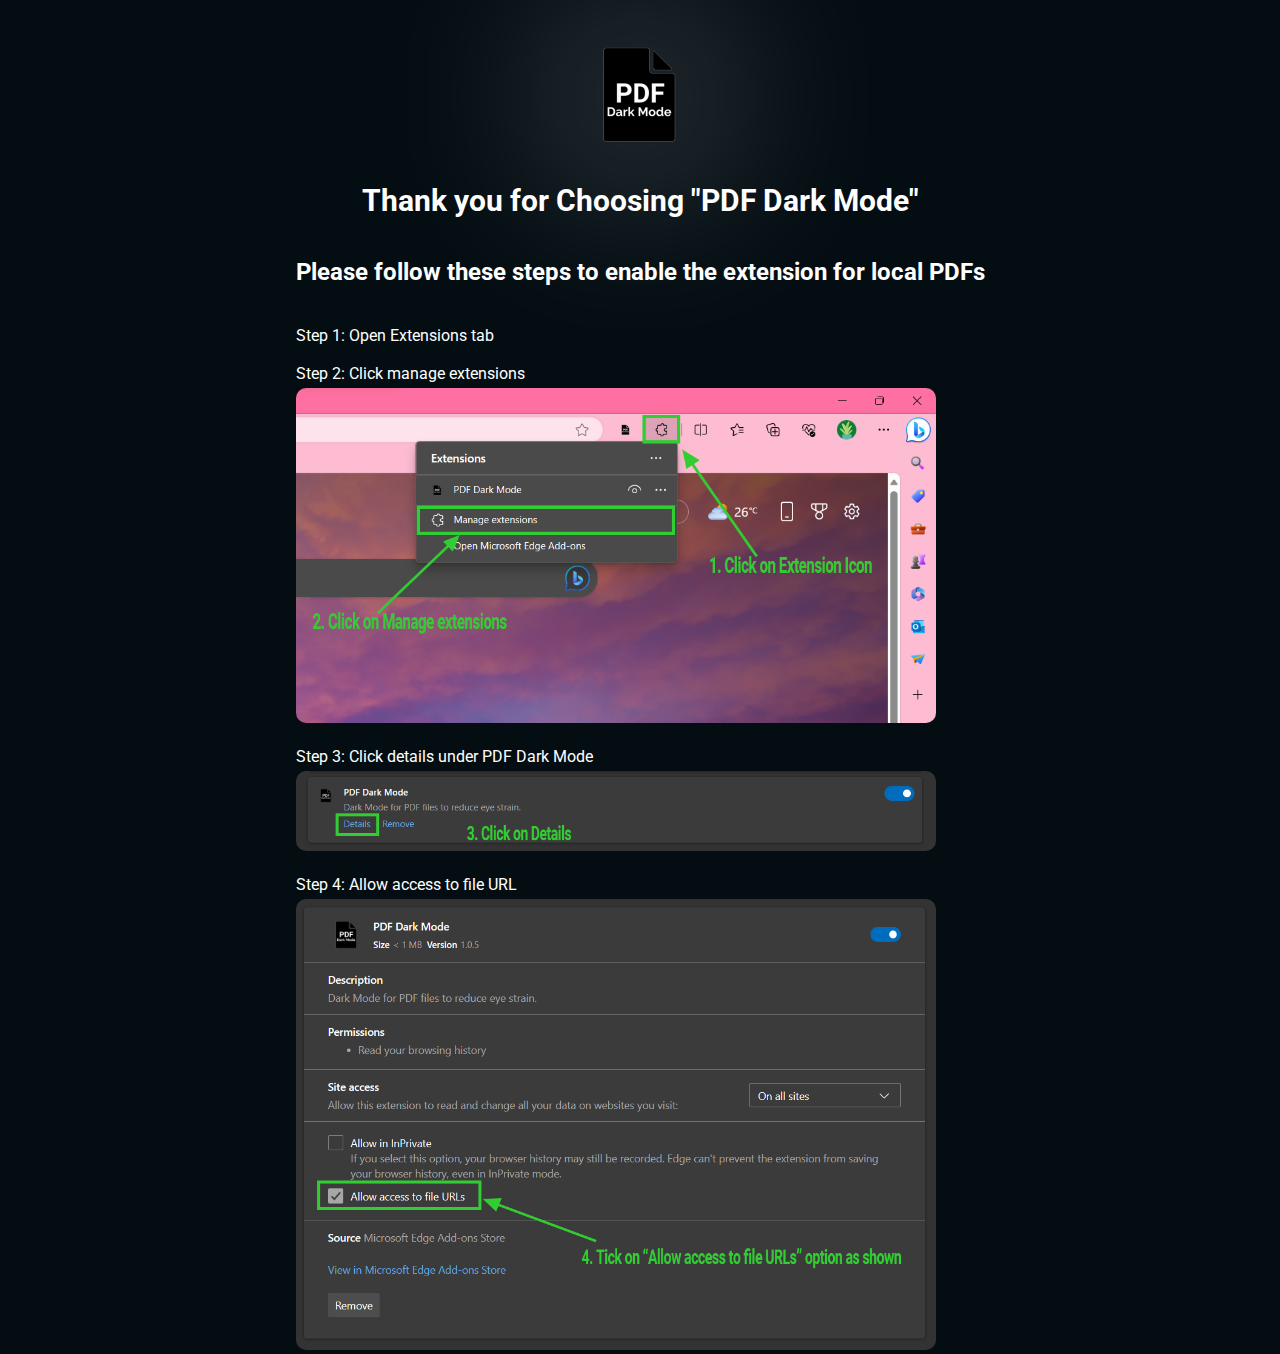
<file: instruction/index.html>
<!DOCTYPE html>
<html lang="en">
  <head>
    <meta charset="UTF-8" />
    <meta name="viewport" content="width=device-width, initial-scale=1.0" />
    <title>PDF Dark Mode</title>
    <link
      rel="shortcut icon"
      href="../images/PDM 128x128.png"
      type="image/x-icon"
    />
    <link rel="stylesheet" href="style.css" />
  </head>

  <body>
    <div class="container">
      <h1 class="heading">
        Thank you for Choosing "PDF Dark Mode"
        <img
          id="logo"
          src="../images/PDM 128x128.png"
          alt="PDF dark mode logo"
        />
      </h1>
      <div class="instruction">
        <h2>Please follow these steps to enable the extension for local PDFs</h2>
        <ul>
          <li>
            <div>
              Step 1: Open Extensions tab<br /><br />
              Step 2: Click manage extensions
            </div>
            <img src="screenshots/1.png" alt="Step 1" />
          </li>
          <li>
            <div>Step 3: Click details under PDF Dark Mode</div>
            <img src="screenshots/2.png" alt="Step 2" />
          </li>
          <li>
            <div>Step 4: Allow access to file URL</div>
            <img src="screenshots/3.png" alt="Step 3" />
          </li>
        </ul>
      </div>
    </div>
  </body>
</html>
</file>
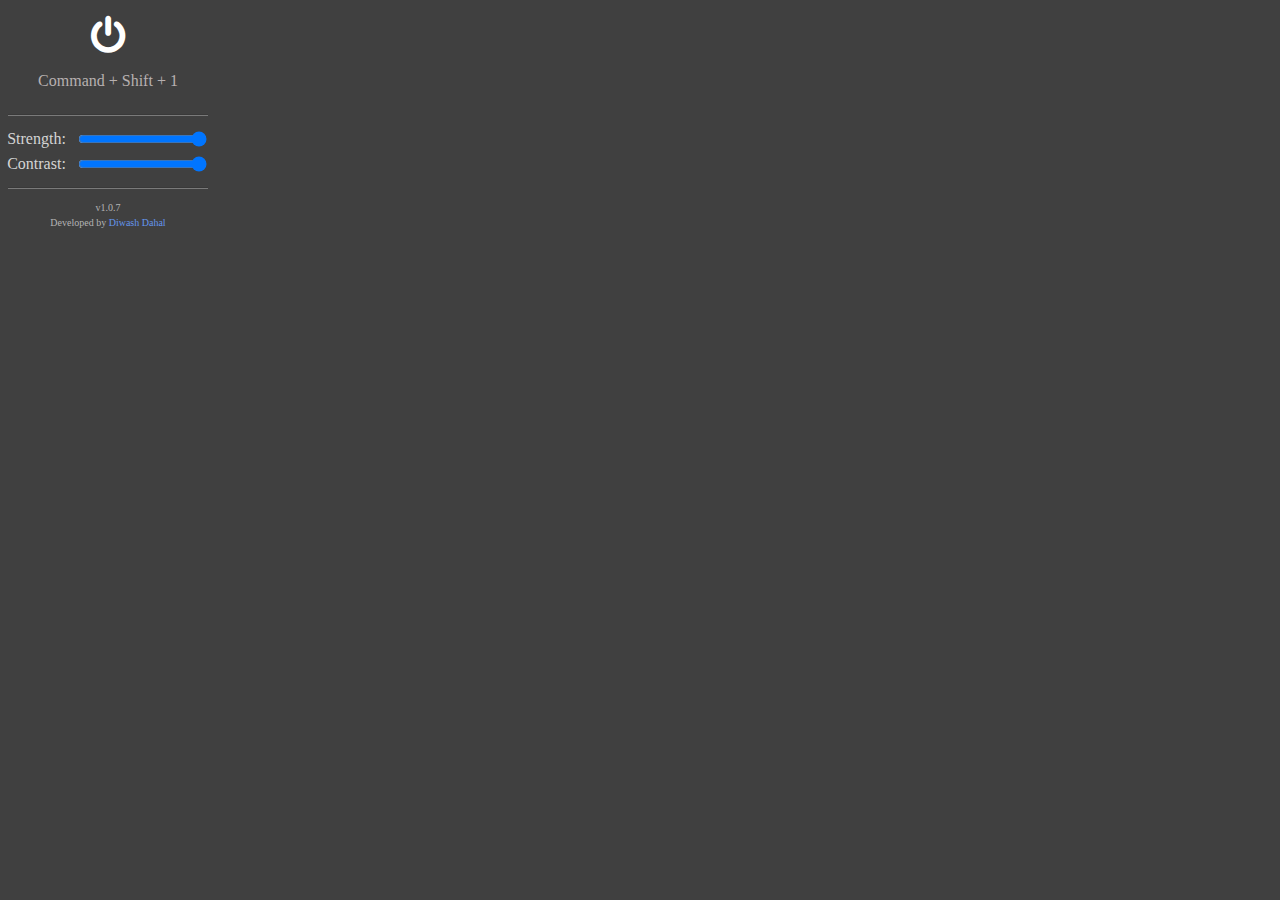
<file: popup/popup.html>
<!DOCTYPE html>
<html>
  <head>
    <link rel="stylesheet" href="popup.css" />
    <link
      rel="stylesheet"
      href="https://cdnjs.cloudflare.com/ajax/libs/font-awesome/4.7.0/css/font-awesome.min.css"
    />
  </head>
  <body>
    <div id="toggle">
      <i class="fa fa-power-off" style="font-size: 40px"></i>
      <p style="color: rgb(183, 176, 176); size: 20px">Command + Shift + 1</p>
    </div>

    <hr />

    <div class="inputs">
      <div class="input-row">
        <label for="slider" class="label">Strength:</label>
        <input id="slider" type="range" min="200" value="255" max="255" />
      </div>
      <div class="input-row">
        <label for="contrastSlider" class="label">Contrast:</label>
        <input
          id="contrastSlider"
          type="range"
          min="50"
          value="100"
          max="100"
        />
      </div>
    </div>

    <hr />

    <div class="footer">
      <div>v1.0.7</div>
      <div>
        Developed by
        <a style="color: cornflowerblue; cursor: pointer" id="portfolio"
          >Diwash Dahal</a
        >
      </div>
    </div>

    <script src="popup.js"></script>
  </body>
</html>
</file>
<file: instruction/style.css>
@import url("https://fonts.googleapis.com/css2?family=Roboto:wght@400;700&display=swap");

* {
  margin: 0;
  padding: 0;
  box-sizing: border-box;
}

body {
  font-family: "Roboto", sans-serif;
  background-color: #040d12;
  color: #ffffff;
}

.container {
  display: flex;
  flex-direction: column;
  justify-content: center;
  align-items: center;
}

#logo {
  padding: 10px;
  filter: drop-shadow(0px 0px 100px #ffffff);
}

.heading {
  padding: 20px 0px;
  display: flex;
  flex-direction: column-reverse;
  align-items: center;
  font-size: 30px;
  gap: 15px;
}

.instruction h2 {
  padding: 20px 0px;
}

.instruction div {
  font-size: 16px;
  padding-bottom: 5px;
  padding-top: 20px;
}

ul {
  list-style: none;
}

li img {
  width: 640px;
  border-radius: 10px;
}
</file>
<file: popup/popup.css>
body {
  background: #404040;
  color: white;
  width: 200px;
}

#toggle {
  display: flex;
  justify-content: center;
  align-items: center;
  width: 100%;
  flex-direction: column;
  padding-top: 8px;
  cursor: pointer;
}

hr {
  border: 0;
  height: 0;
  border-top: 1px solid rgba(0, 0, 0, 0.1);
  border-bottom: 1px solid rgba(255, 255, 255, 0.3);
}

.label {
  color: rgb(212, 212, 212);
}

.inputs {
  display: flex;
  flex-direction: column;
  gap: 5px;
  padding: 5px;
}

.input-row {
  display: flex;
  justify-content: center;
  align-items: center;
  gap: 10px;
}

.footer {
  padding: 5px;
  display: flex;
  flex-direction: column;
  gap: 4px;
  font-size: 10px;
  justify-content: center;
  align-items: center;
  color: rgb(180, 180, 180);
}
</file>
